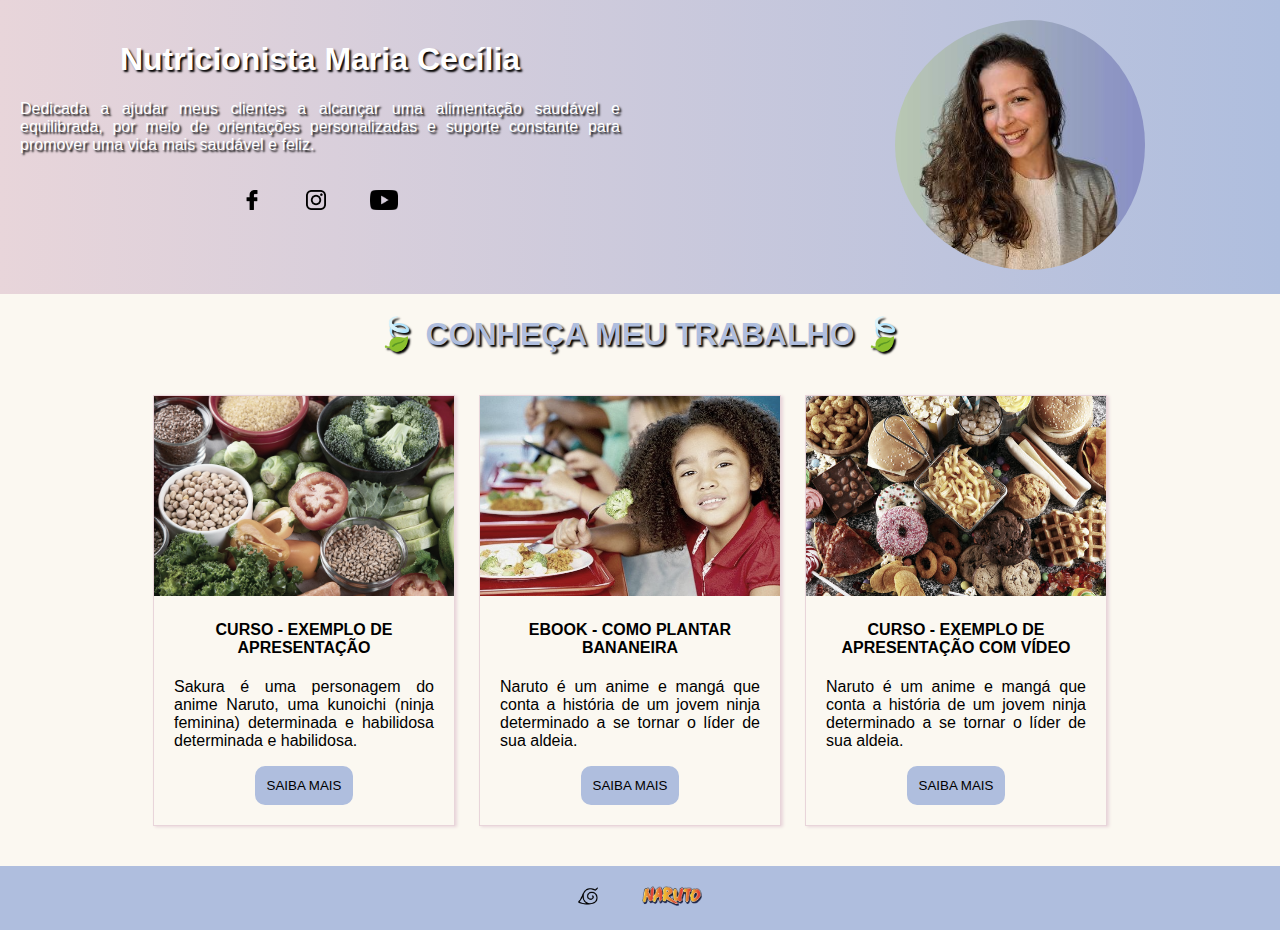
<file: index.html>
<!DOCTYPE html>
<html>
<head>
	<meta charset="utf-8">
	<meta name="viewport" content="width=device-width, initial-scale=1">
	<link rel="stylesheet" href="style/test-style.css">
	<title>HOME 2</title>
</head>

<!-- ARRUMAR O HEADERRRRRRRRRRRRRRRR TA FORA NO MODO CELULAR -->

<body>
    <header>
        <div class="mc-header-container">
            <div class="mc-header-content mc-float-left bigger">
                <h1 class="text-white mc-lshadow">Nutricionista Maria Cecília</h1>
                <p class="text-white text-justify mc-lshadow">Dedicada a ajudar meus clientes a alcançar uma alimentação saudável e equilibrada,
                por meio de orientações personalizadas e suporte constante para promover uma vida mais saudável e feliz.</p>

                <a href="https://www.facebook.com"><img src="img/facebook-icon.png" class="img-mini-icon mc-mgrayscale big-if-hover"></a>
                <a href="https://www.instagram.com/cristiano"><img src="img/insta-icon.png" class="img-mini-icon mc-mgrayscale big-if-hover"></a>
                <a href="https://www.youtube.com/watch?v=pGLipn2GKqI"><img src="img/youtube-icon.png" class="img-mini-icon mc-mgrayscale big-if-hover"></a>
            </div>

            <div class="mc-header-content smaller">
                <img src="img/cica.jpg" class="img-icon">
            </div>
        </div>

    </header>


    <h1 class="title-medium text-ogblue mc-lshadow">🍃 CONHEÇA MEU TRABALHO 🍃</h1>
    <div class="mc-container">

        <div class="mc-content mc-border-lshadow">
            <img src="img/comida-saudavel.jpg" class="img-panel mc-mgrayscale">
            <h4>CURSO - EXEMPLO DE APRESENTAÇÃO</h4>
            <p class="text-justify mc-padding-right mc-padding-left">Sakura é uma personagem do anime Naruto, uma kunoichi (ninja feminina) determinada e
                 habilidosa determinada e habilidosa.</p>
            <button class="mc-button">SAIBA MAIS</button>
        </div>

        <div class="mc-content mc-border-lshadow">
            <img src="img/crianca-comendo.jpg" class="img-panel mc-mgrayscale">
            <h4>EBOOK - COMO PLANTAR BANANEIRA</h4>
            <p class="text-justify mc-padding-right mc-padding-left">Naruto é um anime e mangá que conta a história de um jovem ninja determinado a se 
                tornar o líder de sua aldeia.</p>
            <button class="mc-button">SAIBA MAIS</button>
        </div>

        <div class="mc-content mc-border-lshadow">
            <img src="img/junkfood.jpg" class="img-panel mc-mgrayscale">
            <h4>CURSO - EXEMPLO DE APRESENTAÇÃO COM VÍDEO</h4>
            <p class="text-justify mc-padding-right mc-padding-left">Naruto é um anime e mangá que conta a história de um jovem ninja determinado a se 
                tornar o líder de sua aldeia.</p>
            <a href="page2.html"><button class="mc-button">SAIBA MAIS</button></a>
        </div>
    </div>

    <footer>
        <div class="mc-footer-container text-center bg-ogblue">
            <img src="img/konoha.png" class="img-mini-icon">
            <img src="img/naruto.png" class="img-mini-icon">
        </div>
    </footer>

</body>
</html>
</file>
<file: style/test-style.css>
/* ------- GERAL ---------- */

body{
    background-color: #fbf8f1;
    padding: 0;
    margin: 0;
}

/* ------- IMG ---------- */

.img-panel{
    height: 200px;
    width: 100%;
    object-fit: cover;
}

.img-info{
    height: auto;
    width: 80%;
    border-radius: 50%;
}

.img-icon{
    height: 250px;
    width: 250px;
    object-fit: cover;
    border-radius: 50%;
    padding-right: 20px;
}

.img-mini-icon{
    height: 20px;
    width: auto;
    padding: 20px;
}

/* ------- CONTAINERS ---------- */

.mc-header-container{
    /* background-image:linear-gradient(to left, rgba(245, 246, 252, 0.4), rgba(0, 0, 0, 0.9)),url(img/konoha.jpg); */
    background-image:linear-gradient(to left, #afbede, #e8d5da);
    display: block;
    /* border: 2px solid red; */
    box-sizing: border-box;
    padding: 20px;
    max-width: 100%;
}

.mc-header-container .text-right{
    float: right;
}

.mc-header-content{
    /* width: 600px; */
    max-width: 100%;
    /* border: 1px solid green; */
    display: inline-block;
}

.bigger{
    width: 600px;
    max-width: 100%;
    text-align: center;
    display: inline-block;
}

.smaller{
    width: 545px;
    max-width: 100%;
    text-align: right;
    display: inline-block;
}

.mc-container{
    display: block;
    /* border: 2px solid red; */
    box-sizing: border-box;
    padding: 20px;
    text-align: center;
}

.mc-content{
    width: 300px;
    margin-top: 0;
    border: 1px solid #e8d5da;
    text-align: center;
    display: inline-block;
    /* padding-left: 20px;
    padding-right: 20px; */
    margin-bottom: 20px;
    padding-bottom: 20px;
    margin-right: 20px;

}
/* ------- TEXTS ---------- */

.mc-lshadow{
    text-shadow: 2px 2px 2px black;
}

.text-center{
    text-align: center;
}

.text-right{
    text-align: right;
}

.text-justify{
    text-align: justify;
}

p, h1, h2, h3, h4{
    font-family: Roobert,-apple-system,BlinkMacSystemFont,"Segoe UI",Helvetica,Arial,sans-serif,"Apple Color Emoji","Segoe UI Emoji","Segoe UI Symbol";
}

.title-medium{
    text-align: center;
}

/* ------- COLORS ---------- */

.mc-border-lshadow{
    box-shadow: 2px 1px 3px #e8d5da;
}

.text-white{
    color: white;
}

.bg-ogblue{
    background-color: #afbede;
}

.bg-oglpink{
    background-color: #e8d5da;
}

.bg-ogdpink{
    background-color: #cab3c0;
}

.bg-ogdgreen{
    background-color: #909e8e;
}

.bg-oglgreen{
    background-color: #c8dfce;
}

.bg-ogwhite{
    background-color: #fbf8f1;
}

.text-ogblue{
    color: #afbede;
}

.text-oglpink{
    color: #e8d5da;
}

.text-ogdpink{
    color: #cab3c0;
}

.text-ogdgreen{
    color: #909e8e;
}

.text-oglgreen{
    color: #c8dfce;
}

.text-ogwhite{
    color: #fbf8f1;
}

.mc-grayscale {
    filter: grayscale(100%);
}

.mc-mgrayscale {
    filter: grayscale(50%);
}

/* ------- POSITIONS AND SIZES ---------- */

.big-if-hover:hover{
    transform: scale(1.3);
    transition-duration: 500ms;
}

.mc-float-left{
    float: left;
}

.mc-float-right{
    float: right;
}

.mc-medium-box{
    width: 500px;
}

.mc-padding-right{
    padding-right: 20px;
}

.mc-padding-left{
    padding-left: 20px;
}

/* ------- BUTTONS ---------- */

.mc-button{
    appearance: none;
    background-color: #afbede;
    border: 2px solid #afbede;
    border-radius: 10px;
    box-sizing: border-box;
    padding: 10px;
}

.mc-button:hover {
    /* box-shadow: #cab3c0 0 8px 15px; */
    background-color: #c8dfce;
    border: 2px solid #c8dfce;
    transform: scale(1.2);
    transition-duration: 500ms;
  }

  /* CORES

VERDE CLARO #E5FDD1
ROSA #FCC2FC
VERDE ESCURO #C9F4AA

rosa burro #cab3c0
rosa nude #e8d5da
branco #fbf8f1
verde claro #c8dfce
verde escuro #909e8e
azul #afbede


*/
</file>
